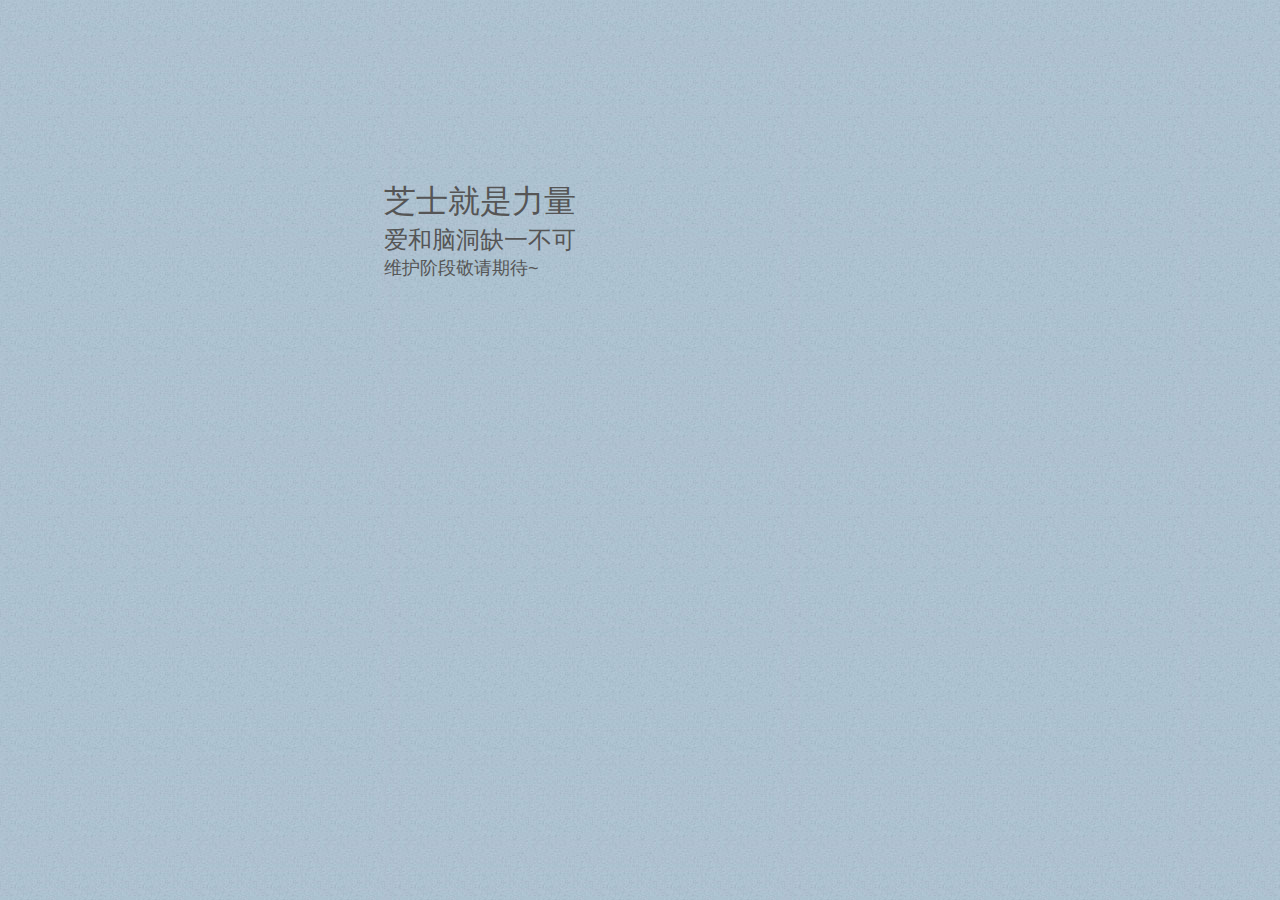
<file: index.html>
<!DOCTYPE html>
<html>
	<head>
		<meta charset="UTF-8">
		<title>是野原小葵啊</title>
		<link rel="shortcut icon" href="img/myicon.png"/>
		<link rel="stylesheet" type="text/css" href="css/reset.css"/>
		<script src="js/jquery-1.12.3.min.js" type="text/javascript" charset="utf-8"></script>
		<meta name="author" content="段旭旭" />
		<meta name="copyright" content="网站版权" />
		<meta name="keywords" content="网站关键字" />
		<meta name="description" content="网站描述" />
		<link rel="stylesheet" type="text/css" href="css/Keep Fresh for CSS.css"/>
		<script src="js/Keep Fresh for JS.js" type="text/javascript" charset="utf-8"></script>
		<link rel="stylesheet" type="text/css" href="css/about for CSS.css"/>
	</head>
	<body>
        <div style="position:absolute;top:20%;left:30%;width:20%;height:20%;">
	<h6 style="font-size:xx-large">芝士就是力量</h6>
	<h6 style="font-size:x-large">爱和脑洞缺一不可</h6>
	<h6 style="font-size:large">维护阶段敬请期待~</h6>
	</div>		
		
	</body>
</html>
<script src="js/click for JS.js" type="text/javascript" charset="utf-8"></script>
</file>
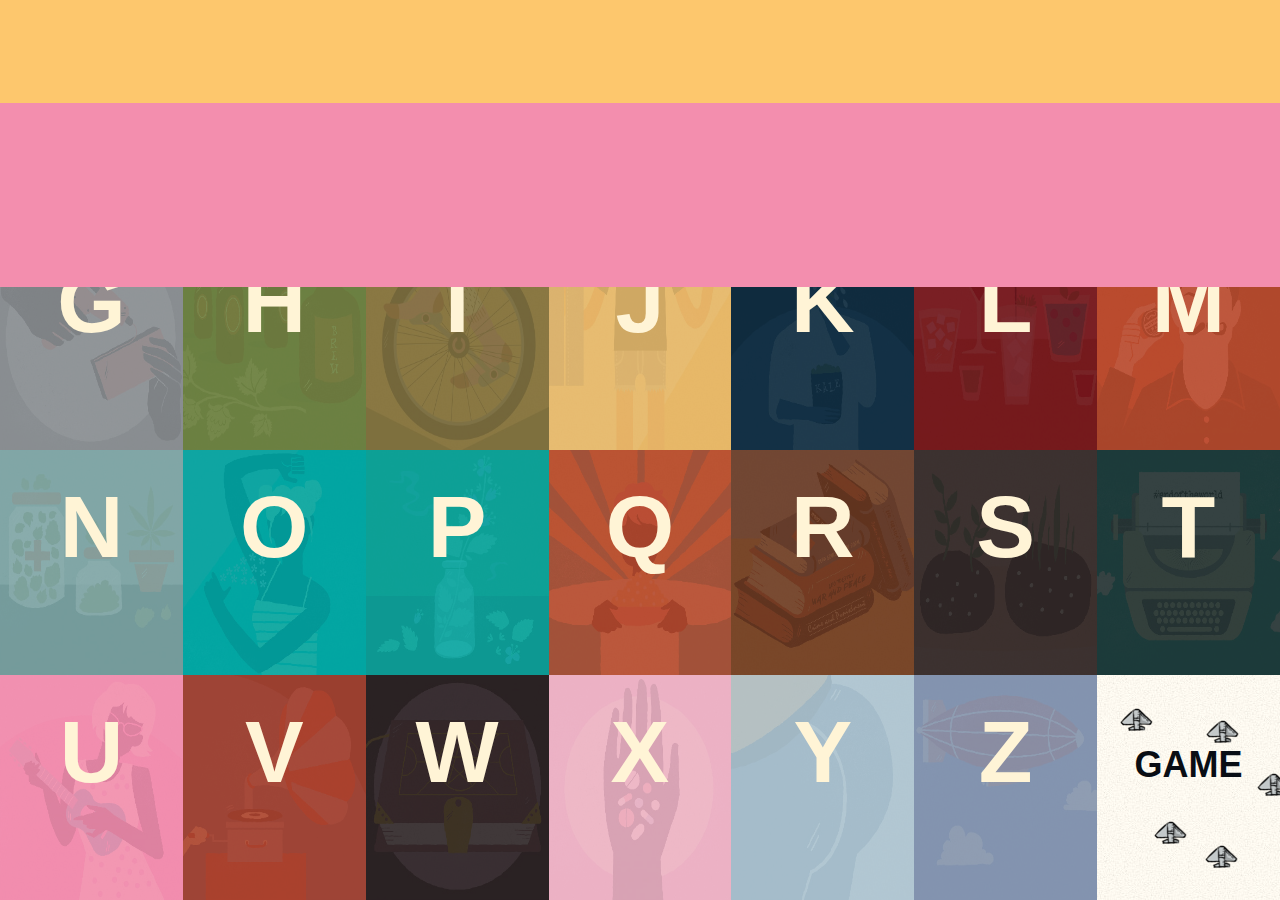
<file: KeepFreshA-Z/KeepFreshA-Z.html>
<!DOCTYPE html>
<html>
	<head>
		<meta charset="UTF-8">
		<title>KeepFreshA-Z</title>
		<link rel="shortcut icon" href="img/myicon.png"/>
		<link rel="stylesheet" type="text/css" href="css/reset.css"/>
		<script src="js/jquery-1.12.3.min.js" type="text/javascript" charset="utf-8"></script>
		<script src="js/jquery-color.min.js" type="text/javascript" charset="utf-8"></script>
		<meta name="author" content="段旭旭" />
		<meta name="copyright" content="网站版权" />
		<meta name="keywords" content="网站关键字" />
		<meta name="description" content="网站描述" />
		<link rel="stylesheet" type="text/css" href="css/KeepFreshA-Z for CSS.css"/>
		<script src="js/KeepFreshA-Z for JS.js" type="text/javascript" charset="utf-8"></script>
	</head>
	<body>
		<!--跳转的遮罩层-->
		<div class="curtain">
			<div class="curtain_1">
				<div class="curtain_2">
				</div>
			</div>
		</div>
		<div class="wapper">
			<ul class="A_Z">
				<li>prev</li>
				<li>A</li>
				<li>B</li>
				<li>C</li>
				<li>D</li>
				<li>E</li>
				<li>F</li>
				<li>G</li>
				<li>H</li>
				<li>I</li>
				<li>J</li>
				<li>K</li>
				<li>L</li>
				<li>M</li>
				<li>N</li>
				<li>O</li>
				<li>P</li>
				<li>Q</li>
				<li>R</li>
				<li>S</li>
				<li>T</li>
				<li>U</li>
				<li>V</li>
				<li>W</li>
				<li>X</li>
				<li>Y</li>
				<li>Z</li>
				<li><div class="game_plan">GAME</div></li>
			</ul>
		</div>
	</body>
</html>
</file>
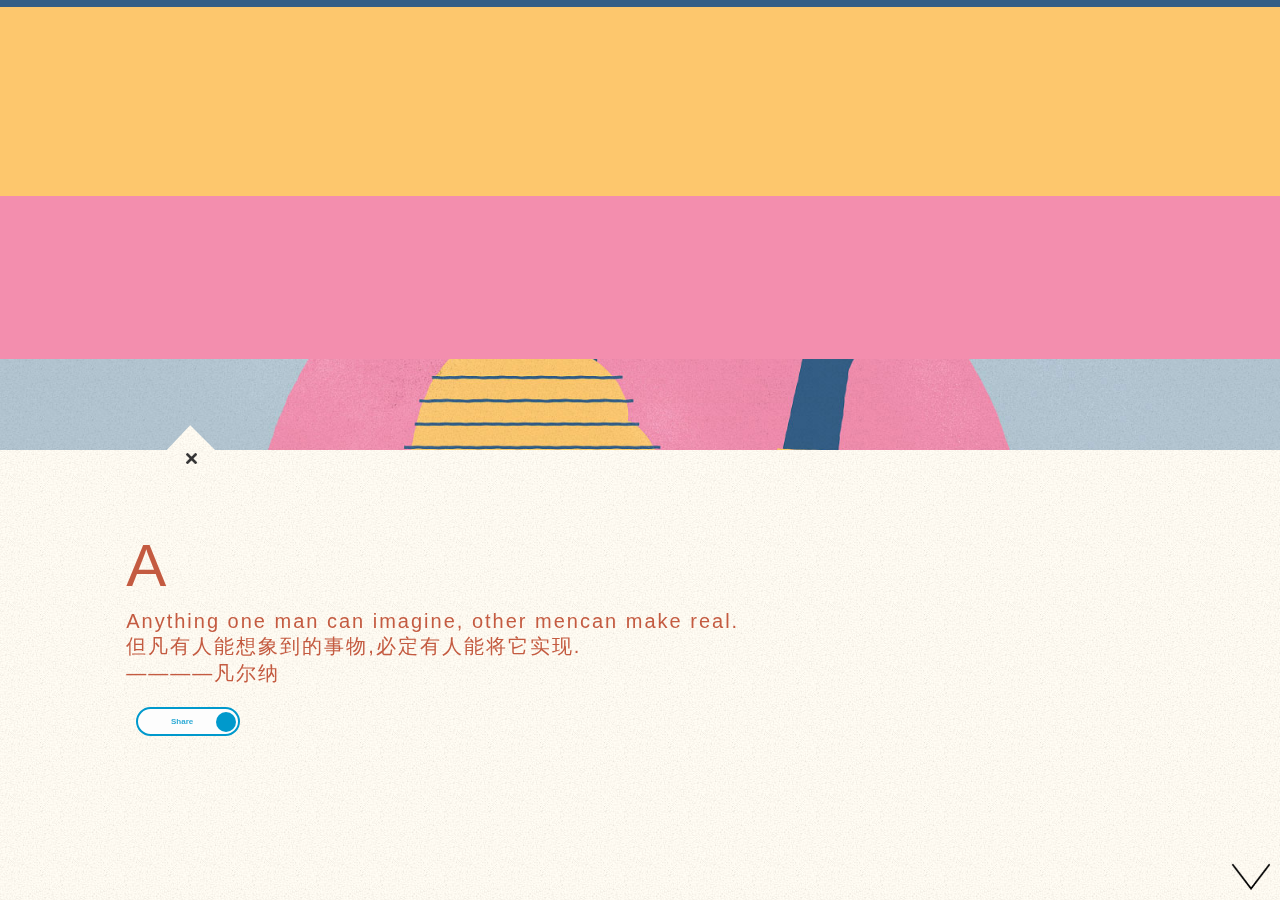
<file: KeepFreshA-Z/A-Z/1.html>
<!DOCTYPE html>
<html>
	<head>
		<meta charset="UTF-8">
		<title>A</title>
		<link rel="shortcut icon" href="标题栏图标.png"/>
		<link rel="stylesheet" type="text/css" href="reset.css"/>
		<script src="jquery-1.12.3.min.js" type="text/javascript" charset="utf-8"></script>
		<script src="jquery-color.min.js" type="text/javascript" charset="utf-8"></script>
		<meta name="author" content="梅昌亮" />
		<meta name="copyright" content="网站版权" />
		<meta name="keywords" content="网站关键字" />
		<meta name="description" content="网站描述" />
		<link rel="stylesheet" type="text/css" href="demoForCSS.css"/>
	</head>
	<body>
		<!--跳转的遮罩层-->
		<div class="curtain">
			<div class="curtain_1">
				<div class="curtain_2">
				</div>
			</div>
		</div>
		<div id="waper" class="1"><!--1对应的是a以此类推-->
			<!--那个左上方的小方块按钮-->
			<img src="jiantou.png" class="shang"/>
			<img src="jiantou.png" class="xia"/>
			<div id="goHome">
				<ul>
					<li></li>
					<li></li>
					<li></li>
					<li></li>
					<li></li>
					<li></li>
				</ul>
				<ul>
					<li></li>
					<li></li>
					<li></li>
					<li></li>
					<li></li>
					<li></li>
				</ul>
				<ul>
					<li></li>
					<li></li>
					<li></li>
					<li></li>
					<li></li>
					<li></li>
				</ul>
			</div>
			<!--关于-->
			<div class="about">
				<span class="delta"><div class="closeAbout"></div></span>
				<div>
					<span>A</span>
					<p>Anything one man can imagine, other mencan make real.<br />但凡有人能想象到的事物,必定有人能将它实现.<br />————凡尔纳</p>
					<a class="btn-slide">
						<span class="circle">
							<i class="fa fa-rocket"></i>
						</span>
			            <span class="title">Share</span> 
			            <span class="title-hover">分享到</span>
			            <div class="share"></div>
					</a>
				</div>
			</div>
		</div>
	</body>
</html>
<script src="demoForJS.js" type="text/javascript" charset="utf-8"></script>
</file>
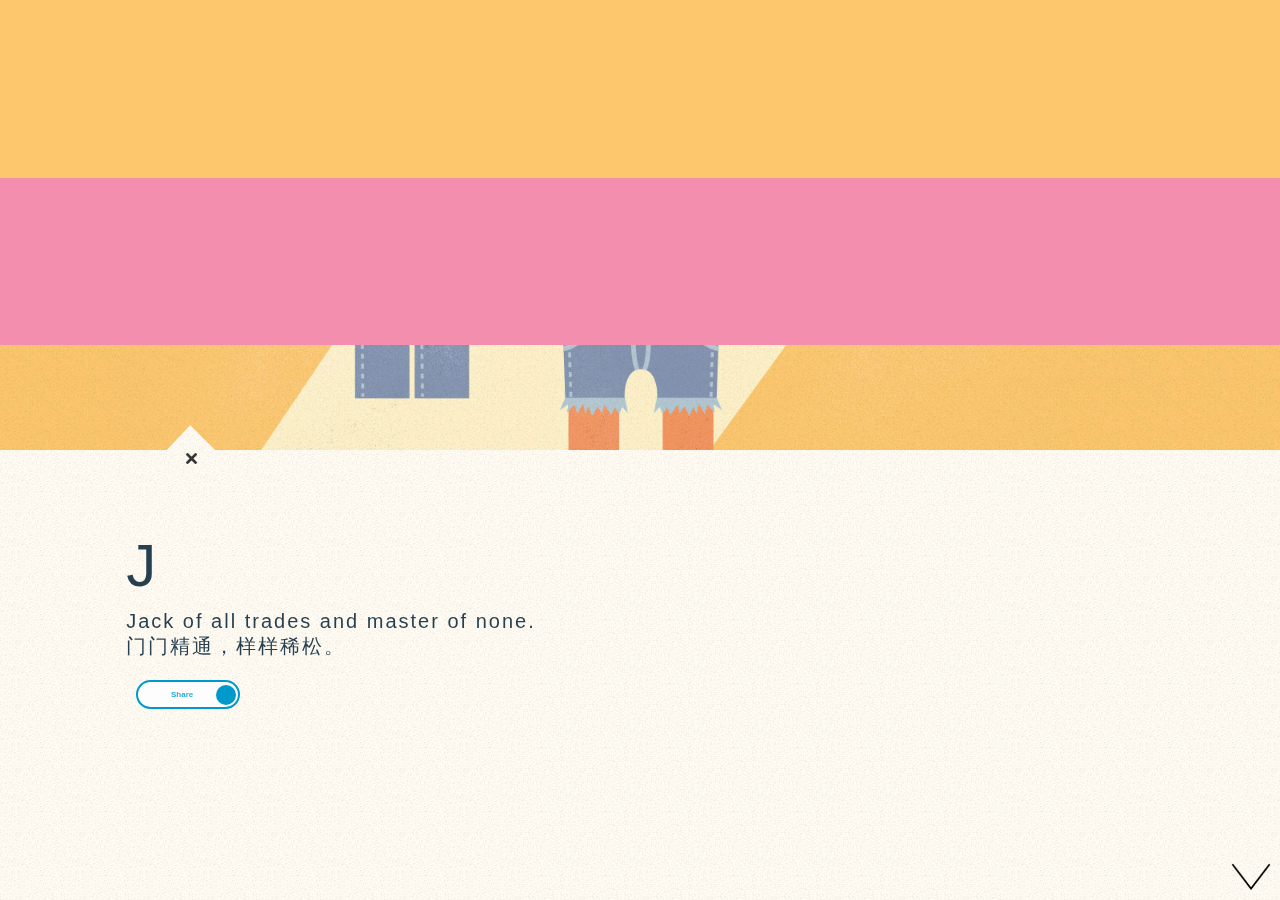
<file: KeepFreshA-Z/A-Z/10.html>
<!DOCTYPE html>
<html>
	<head>
		<meta charset="UTF-8">
		<title>J</title>
		<link rel="shortcut icon" href="标题栏图标.png"/>
		<link rel="stylesheet" type="text/css" href="reset.css"/>
		<script src="jquery-1.12.3.min.js" type="text/javascript" charset="utf-8"></script>
		<script src="jquery-color.min.js" type="text/javascript" charset="utf-8"></script>
		<meta name="author" content="梅昌亮" />
		<meta name="copyright" content="网站版权" />
		<meta name="keywords" content="网站关键字" />
		<meta name="description" content="网站描述" />
		<link rel="stylesheet" type="text/css" href="demoForCSS.css"/>
	</head>
	<body>
		<!--跳转的遮罩层-->
		<div class="curtain">
			<div class="curtain_1">
				<div class="curtain_2">
				</div>
			</div>
		</div>
		<div id="waper" class="10"><!--1对应的是a以此类推-->
			<!--那个左上方的小方块按钮-->
			<img src="jiantou.png" class="shang"/>
			<img src="jiantou.png" class="xia"/>
			<div id="goHome">
				<ul>
					<li></li>
					<li></li>
					<li></li>
					<li></li>
					<li></li>
					<li></li>
				</ul>
				<ul>
					<li></li>
					<li></li>
					<li></li>
					<li></li>
					<li></li>
					<li></li>
				</ul>
				<ul>
					<li></li>
					<li></li>
					<li></li>
					<li></li>
					<li></li>
					<li></li>
				</ul>
			</div>
			<!--关于-->
			<div class="about">
				<span class="delta"><div class="closeAbout"></div></span>
				<div>
					<span>J</span>
					<p>Jack of all trades and master of none.<br />门门精通，样样稀松。</p>
					<a class="btn-slide">
						<span class="circle">
							<i class="fa fa-rocket"></i>
						</span>
			            <span class="title">Share</span> 
			            <span class="title-hover">分享到</span>
			            <div class="share"></div>
					</a>
				</div>
			</div>
		</div>
	</body>
</html>
<script src="demoForJS.js" type="text/javascript" charset="utf-8"></script>
</file>
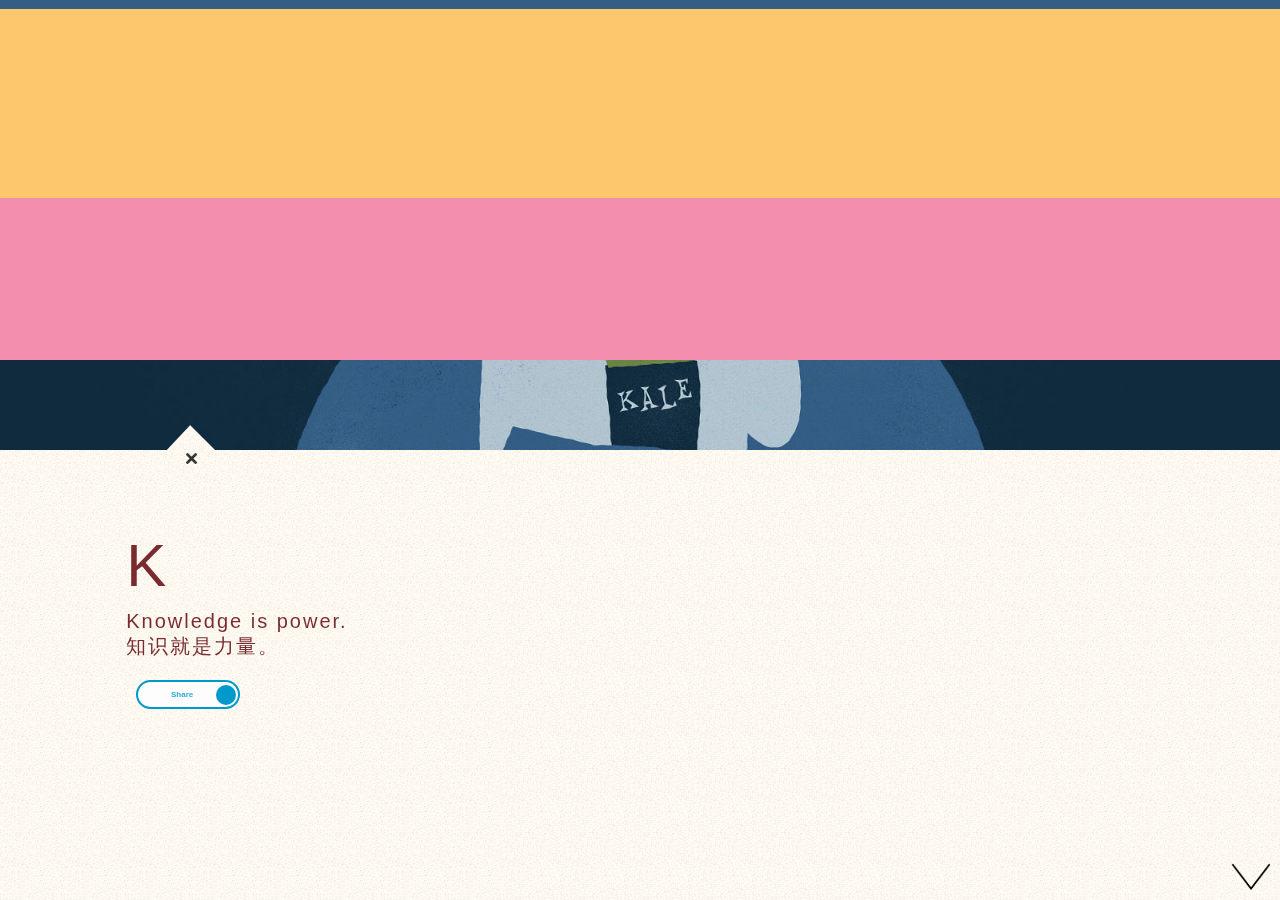
<file: KeepFreshA-Z/A-Z/11.html>
<!DOCTYPE html>
<html>
	<head>
		<meta charset="UTF-8">
		<title>K</title>
		<link rel="shortcut icon" href="标题栏图标.png"/>
		<link rel="stylesheet" type="text/css" href="reset.css"/>
		<script src="jquery-1.12.3.min.js" type="text/javascript" charset="utf-8"></script>
		<script src="jquery-color.min.js" type="text/javascript" charset="utf-8"></script>
		<meta name="author" content="梅昌亮" />
		<meta name="copyright" content="网站版权" />
		<meta name="keywords" content="网站关键字" />
		<meta name="description" content="网站描述" />
		<link rel="stylesheet" type="text/css" href="demoForCSS.css"/>
	</head>
	<body>
		<!--跳转的遮罩层-->
		<div class="curtain">
			<div class="curtain_1">
				<div class="curtain_2">
				</div>
			</div>
		</div>
		<div id="waper" class="11"><!--1对应的是a以此类推-->
			<!--那个左上方的小方块按钮-->
			<img src="jiantou.png" class="shang"/>
			<img src="jiantou.png" class="xia"/>
			<div id="goHome">
				<ul>
					<li></li>
					<li></li>
					<li></li>
					<li></li>
					<li></li>
					<li></li>
				</ul>
				<ul>
					<li></li>
					<li></li>
					<li></li>
					<li></li>
					<li></li>
					<li></li>
				</ul>
				<ul>
					<li></li>
					<li></li>
					<li></li>
					<li></li>
					<li></li>
					<li></li>
				</ul>
			</div>
			<!--关于-->
			<div class="about">
				<span class="delta"><div class="closeAbout"></div></span>
				<div>
					<span>K</span>
					<p>Knowledge is power.<br />知识就是力量。</p>
					<a class="btn-slide">
						<span class="circle">
							<i class="fa fa-rocket"></i>
						</span>
			            <span class="title">Share</span> 
			            <span class="title-hover">分享到</span>
			            <div class="share"></div>
					</a>
				</div>
			</div>
		</div>
	</body>
</html>
<script src="demoForJS.js" type="text/javascript" charset="utf-8"></script>
</file>
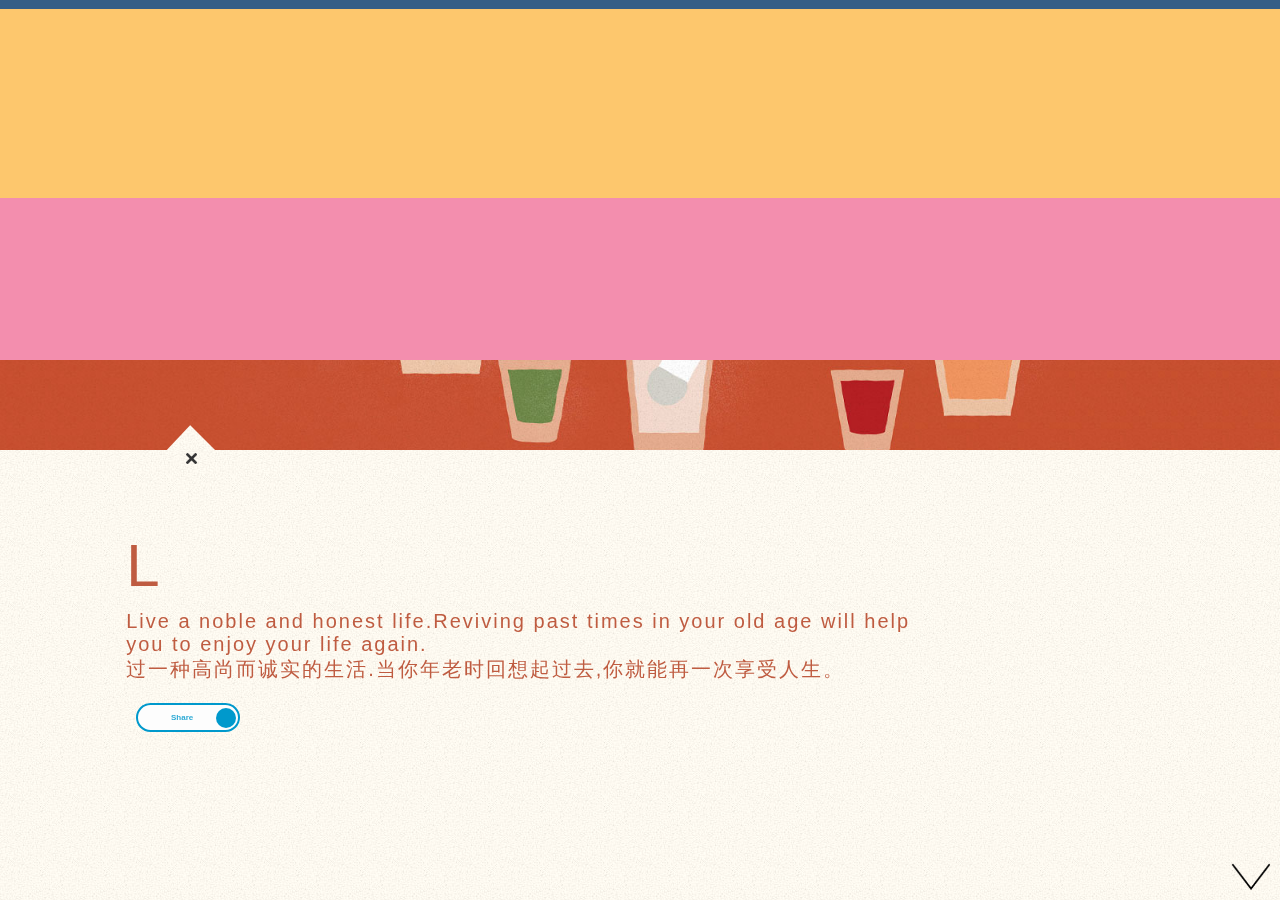
<file: KeepFreshA-Z/A-Z/12.html>
<!DOCTYPE html>
<html>
	<head>
		<meta charset="UTF-8">
		<title>L</title>
		<link rel="shortcut icon" href="标题栏图标.png"/>
		<link rel="stylesheet" type="text/css" href="reset.css"/>
		<script src="jquery-1.12.3.min.js" type="text/javascript" charset="utf-8"></script>
		<script src="jquery-color.min.js" type="text/javascript" charset="utf-8"></script>
		<meta name="author" content="梅昌亮" />
		<meta name="copyright" content="网站版权" />
		<meta name="keywords" content="网站关键字" />
		<meta name="description" content="网站描述" />
		<link rel="stylesheet" type="text/css" href="demoForCSS.css"/>
	</head>
	<body>
		<!--跳转的遮罩层-->
		<div class="curtain">
			<div class="curtain_1">
				<div class="curtain_2">
				</div>
			</div>
		</div>
		<div id="waper" class="12"><!--1对应的是a以此类推-->
			<!--那个左上方的小方块按钮-->
			<img src="jiantou.png" class="shang"/>
			<img src="jiantou.png" class="xia"/>
			<div id="goHome">
				<ul>
					<li></li>
					<li></li>
					<li></li>
					<li></li>
					<li></li>
					<li></li>
				</ul>
				<ul>
					<li></li>
					<li></li>
					<li></li>
					<li></li>
					<li></li>
					<li></li>
				</ul>
				<ul>
					<li></li>
					<li></li>
					<li></li>
					<li></li>
					<li></li>
					<li></li>
				</ul>
			</div>
			<!--关于-->
			<div class="about">
				<span class="delta"><div class="closeAbout"></div></span>
				<div>
					<span>L</span>
					<p>Live a noble and honest life.Reviving past times in your old age will help you to enjoy your life again.<br />过一种高尚而诚实的生活.当你年老时回想起过去,你就能再一次享受人生。</p>
					<a class="btn-slide">
						<span class="circle">
							<i class="fa fa-rocket"></i>
						</span>
			            <span class="title">Share</span> 
			            <span class="title-hover">分享到</span>
			            <div class="share"></div>
					</a>
				</div>
			</div>
		</div>
	</body>
</html>
<script src="demoForJS.js" type="text/javascript" charset="utf-8"></script>
</file>
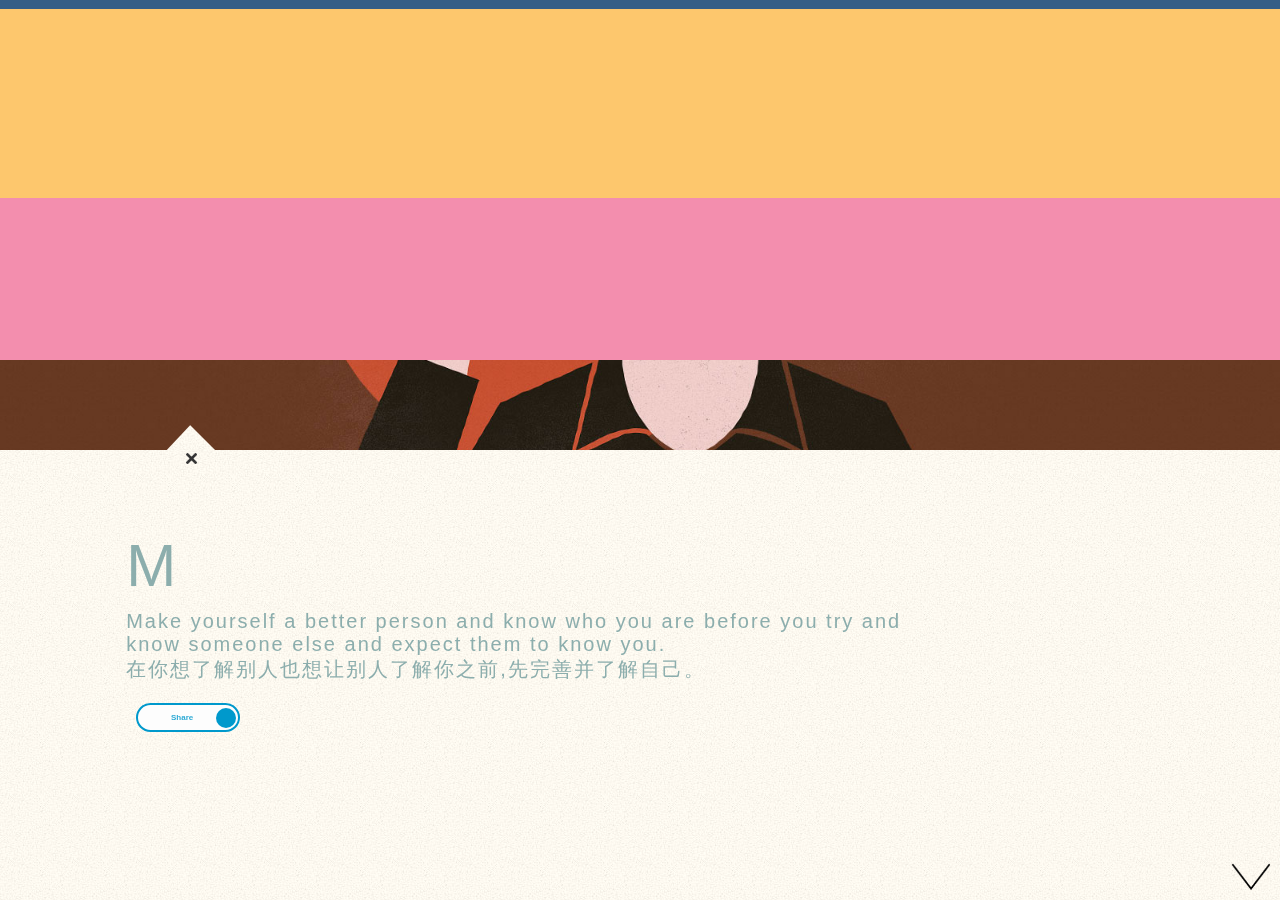
<file: KeepFreshA-Z/A-Z/13.html>
<!DOCTYPE html>
<html>
	<head>
		<meta charset="UTF-8">
		<title>M</title>
		<link rel="shortcut icon" href="标题栏图标.png"/>
		<link rel="stylesheet" type="text/css" href="reset.css"/>
		<script src="jquery-1.12.3.min.js" type="text/javascript" charset="utf-8"></script>
		<script src="jquery-color.min.js" type="text/javascript" charset="utf-8"></script>
		<meta name="author" content="梅昌亮" />
		<meta name="copyright" content="网站版权" />
		<meta name="keywords" content="网站关键字" />
		<meta name="description" content="网站描述" />
		<link rel="stylesheet" type="text/css" href="demoForCSS.css"/>
	</head>
	<body>
		<!--跳转的遮罩层-->
		<div class="curtain">
			<div class="curtain_1">
				<div class="curtain_2">
				</div>
			</div>
		</div>
		<div id="waper" class="13"><!--1对应的是a以此类推-->
			<!--那个左上方的小方块按钮-->
			<img src="jiantou.png" class="shang"/>
			<img src="jiantou.png" class="xia"/>
			<div id="goHome">
				<ul>
					<li></li>
					<li></li>
					<li></li>
					<li></li>
					<li></li>
					<li></li>
				</ul>
				<ul>
					<li></li>
					<li></li>
					<li></li>
					<li></li>
					<li></li>
					<li></li>
				</ul>
				<ul>
					<li></li>
					<li></li>
					<li></li>
					<li></li>
					<li></li>
					<li></li>
				</ul>
			</div>
			<!--关于-->
			<div class="about">
				<span class="delta"><div class="closeAbout"></div></span>
				<div>
					<span>M</span>
					<p>Make yourself a better person and know who you are before you try and know someone else and expect them to know you.<br />在你想了解别人也想让别人了解你之前,先完善并了解自己。</p>
					<a class="btn-slide">
						<span class="circle">
							<i class="fa fa-rocket"></i>
						</span>
			            <span class="title">Share</span> 
			            <span class="title-hover">分享到</span>
			            <div class="share"></div>
					</a>
				</div>
			</div>
		</div>
	</body>
</html>
<script src="demoForJS.js" type="text/javascript" charset="utf-8"></script>
</file>
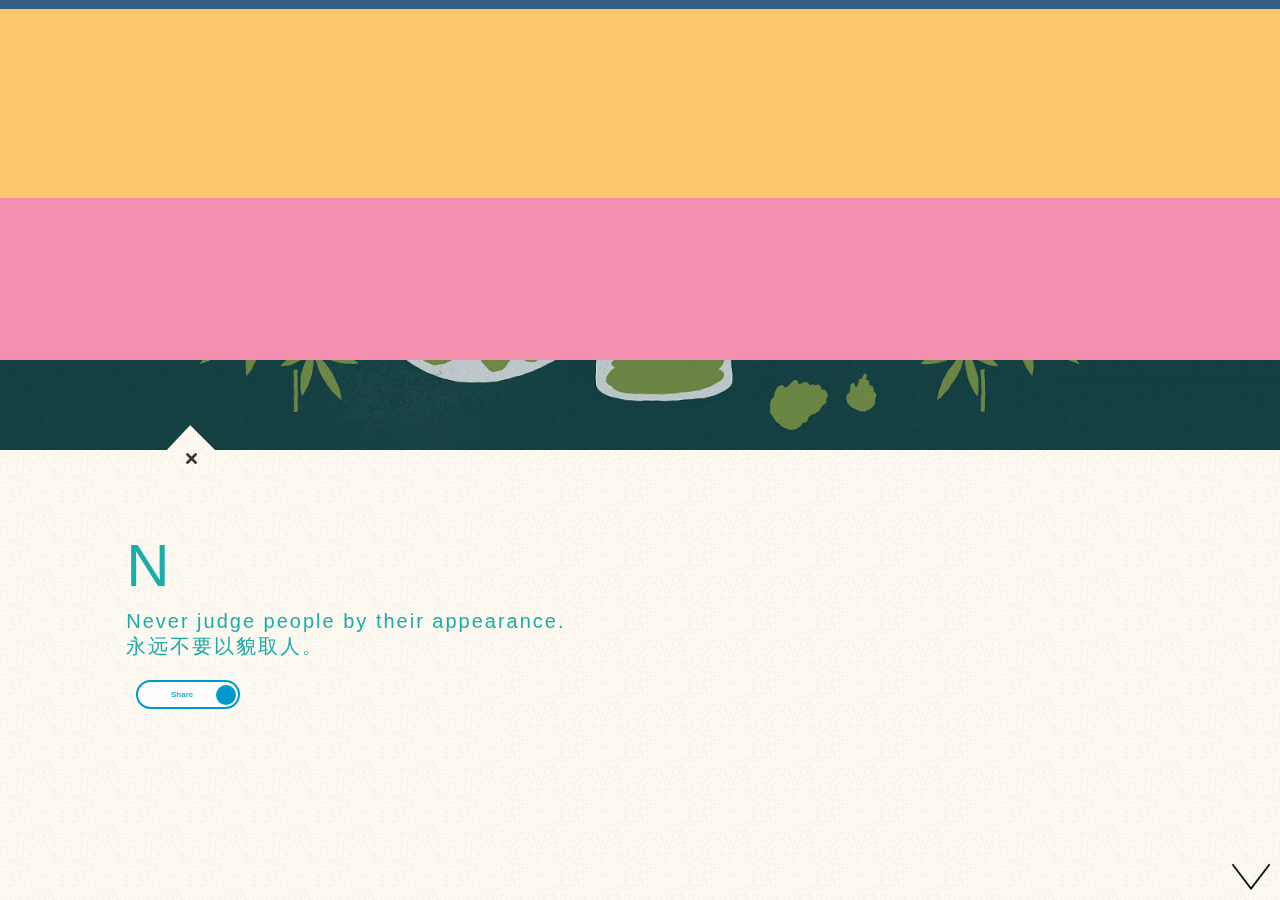
<file: KeepFreshA-Z/A-Z/14.html>
<!DOCTYPE html>
<html>
	<head>
		<meta charset="UTF-8">
		<title>N</title>
		<link rel="shortcut icon" href="标题栏图标.png"/>
		<link rel="stylesheet" type="text/css" href="reset.css"/>
		<script src="jquery-1.12.3.min.js" type="text/javascript" charset="utf-8"></script>
		<script src="jquery-color.min.js" type="text/javascript" charset="utf-8"></script>
		<meta name="author" content="梅昌亮" />
		<meta name="copyright" content="网站版权" />
		<meta name="keywords" content="网站关键字" />
		<meta name="description" content="网站描述" />
		<link rel="stylesheet" type="text/css" href="demoForCSS.css"/>
	</head>
	<body>
		<!--跳转的遮罩层-->
		<div class="curtain">
			<div class="curtain_1">
				<div class="curtain_2">
				</div>
			</div>
		</div>
		<div id="waper" class="14"><!--1对应的是a以此类推-->
			<!--那个左上方的小方块按钮-->
			<img src="jiantou.png" class="shang"/>
			<img src="jiantou.png" class="xia"/>
			<div id="goHome">
				<ul>
					<li></li>
					<li></li>
					<li></li>
					<li></li>
					<li></li>
					<li></li>
				</ul>
				<ul>
					<li></li>
					<li></li>
					<li></li>
					<li></li>
					<li></li>
					<li></li>
				</ul>
				<ul>
					<li></li>
					<li></li>
					<li></li>
					<li></li>
					<li></li>
					<li></li>
				</ul>
			</div>
			<!--关于-->
			<div class="about">
				<span class="delta"><div class="closeAbout"></div></span>
				<div>
					<span>N</span>
					<p>Never judge people by their appearance.<br />永远不要以貌取人。</p>
					<a class="btn-slide">
						<span class="circle">
							<i class="fa fa-rocket"></i>
						</span>
			            <span class="title">Share</span> 
			            <span class="title-hover">分享到</span>
			            <div class="share"></div>
					</a>
				</div>
			</div>
		</div>
	</body>
</html>
<script src="demoForJS.js" type="text/javascript" charset="utf-8"></script>
</file>
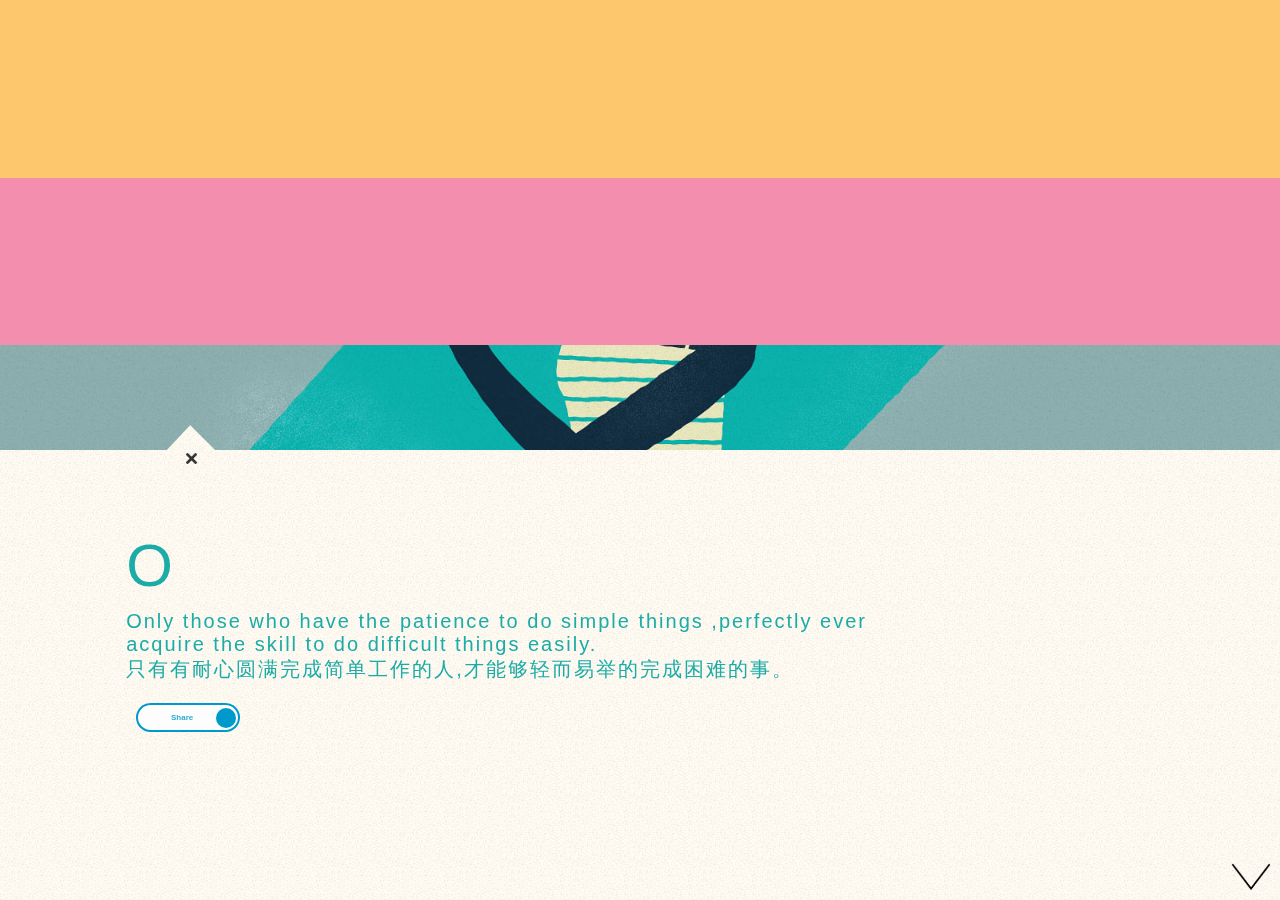
<file: KeepFreshA-Z/A-Z/15.html>
<!DOCTYPE html>
<html>
	<head>
		<meta charset="UTF-8">
		<title>O</title>
		<link rel="shortcut icon" href="标题栏图标.png"/>
		<link rel="stylesheet" type="text/css" href="reset.css"/>
		<script src="jquery-1.12.3.min.js" type="text/javascript" charset="utf-8"></script>
		<script src="jquery-color.min.js" type="text/javascript" charset="utf-8"></script>
		<meta name="author" content="梅昌亮" />
		<meta name="copyright" content="网站版权" />
		<meta name="keywords" content="网站关键字" />
		<meta name="description" content="网站描述" />
		<link rel="stylesheet" type="text/css" href="demoForCSS.css"/>
	</head>
	<body>
		<!--跳转的遮罩层-->
		<div class="curtain">
			<div class="curtain_1">
				<div class="curtain_2">
				</div>
			</div>
		</div>
		<div id="waper" class="15"><!--1对应的是a以此类推-->
			<!--那个左上方的小方块按钮-->
			<img src="jiantou.png" class="shang"/>
			<img src="jiantou.png" class="xia"/>
			<div id="goHome">
				<ul>
					<li></li>
					<li></li>
					<li></li>
					<li></li>
					<li></li>
					<li></li>
				</ul>
				<ul>
					<li></li>
					<li></li>
					<li></li>
					<li></li>
					<li></li>
					<li></li>
				</ul>
				<ul>
					<li></li>
					<li></li>
					<li></li>
					<li></li>
					<li></li>
					<li></li>
				</ul>
			</div>
			<!--关于-->
			<div class="about">
				<span class="delta"><div class="closeAbout"></div></span>
				<div>
					<span>O</span>
					<p>Only those who have the patience to do simple things ,perfectly ever acquire the skill to do difficult things easily.<br />只有有耐心圆满完成简单工作的人,才能够轻而易举的完成困难的事。</p>
					<a class="btn-slide">
						<span class="circle">
							<i class="fa fa-rocket"></i>
						</span>
			            <span class="title">Share</span> 
			            <span class="title-hover">分享到</span>
			            <div class="share"></div>
					</a>
				</div>
			</div>
		</div>
	</body>
</html>
<script src="demoForJS.js" type="text/javascript" charset="utf-8"></script>
</file>
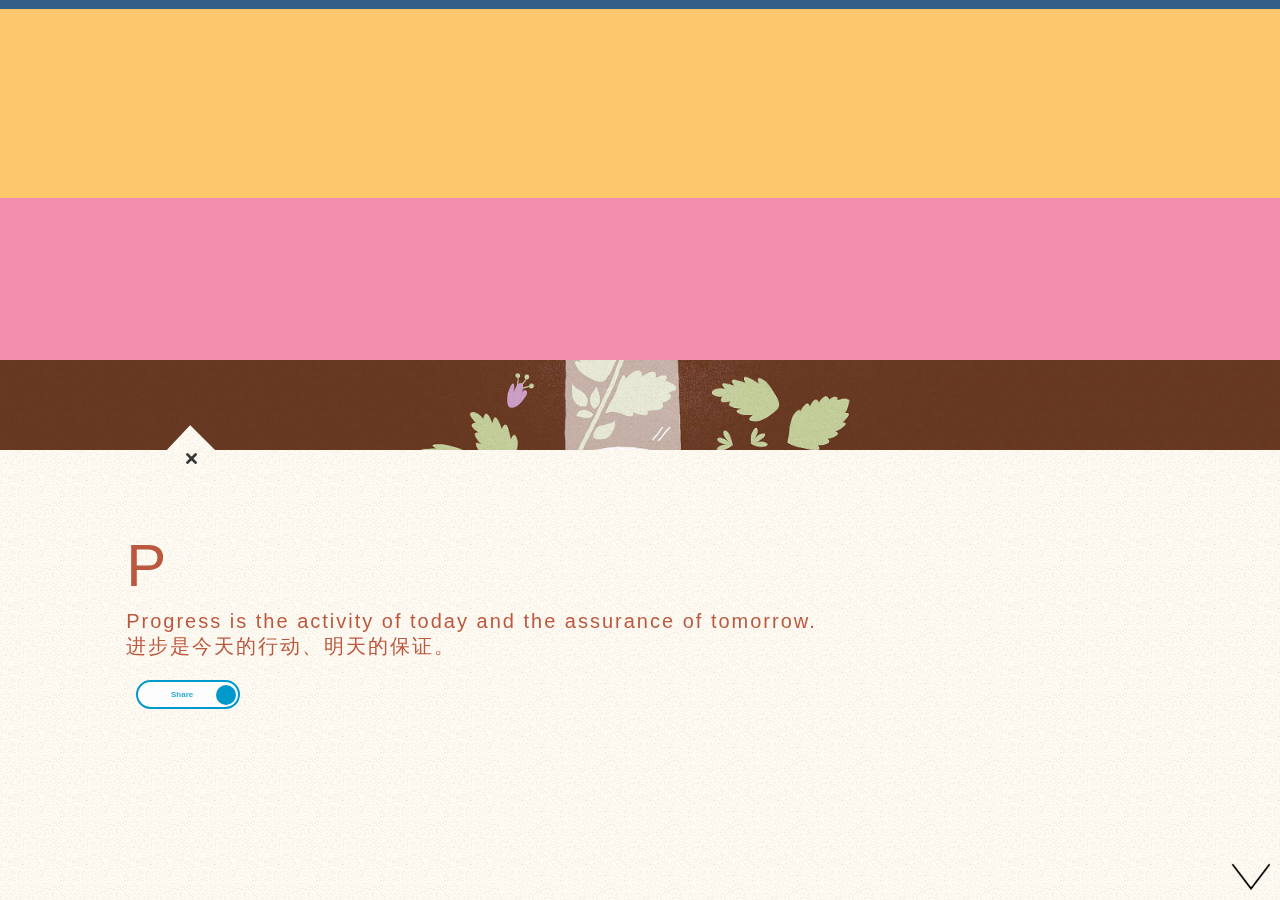
<file: KeepFreshA-Z/A-Z/16.html>
<!DOCTYPE html>
<html>
	<head>
		<meta charset="UTF-8">
		<title>P</title>
		<link rel="shortcut icon" href="标题栏图标.png"/>
		<link rel="stylesheet" type="text/css" href="reset.css"/>
		<script src="jquery-1.12.3.min.js" type="text/javascript" charset="utf-8"></script>
		<script src="jquery-color.min.js" type="text/javascript" charset="utf-8"></script>
		<meta name="author" content="梅昌亮" />
		<meta name="copyright" content="网站版权" />
		<meta name="keywords" content="网站关键字" />
		<meta name="description" content="网站描述" />
		<link rel="stylesheet" type="text/css" href="demoForCSS.css"/>
	</head>
	<body>
		<!--跳转的遮罩层-->
		<div class="curtain">
			<div class="curtain_1">
				<div class="curtain_2">
				</div>
			</div>
		</div>
		<div id="waper" class="16"><!--1对应的是a以此类推-->
			<!--那个左上方的小方块按钮-->
			<img src="jiantou.png" class="shang"/>
			<img src="jiantou.png" class="xia"/>
			<div id="goHome">
				<ul>
					<li></li>
					<li></li>
					<li></li>
					<li></li>
					<li></li>
					<li></li>
				</ul>
				<ul>
					<li></li>
					<li></li>
					<li></li>
					<li></li>
					<li></li>
					<li></li>
				</ul>
				<ul>
					<li></li>
					<li></li>
					<li></li>
					<li></li>
					<li></li>
					<li></li>
				</ul>
			</div>
			<!--关于-->
			<div class="about">
				<span class="delta"><div class="closeAbout"></div></span>
				<div>
					<span>P</span>
					<p>Progress is the activity of today and the assurance of tomorrow.<br />进步是今天的行动、明天的保证。</p>
					<a class="btn-slide">
						<span class="circle">
							<i class="fa fa-rocket"></i>
						</span>
			            <span class="title">Share</span> 
			            <span class="title-hover">分享到</span>
			            <div class="share"></div>
					</a>
				</div>
			</div>
		</div>
	</body>
</html>
<script src="demoForJS.js" type="text/javascript" charset="utf-8"></script>
</file>
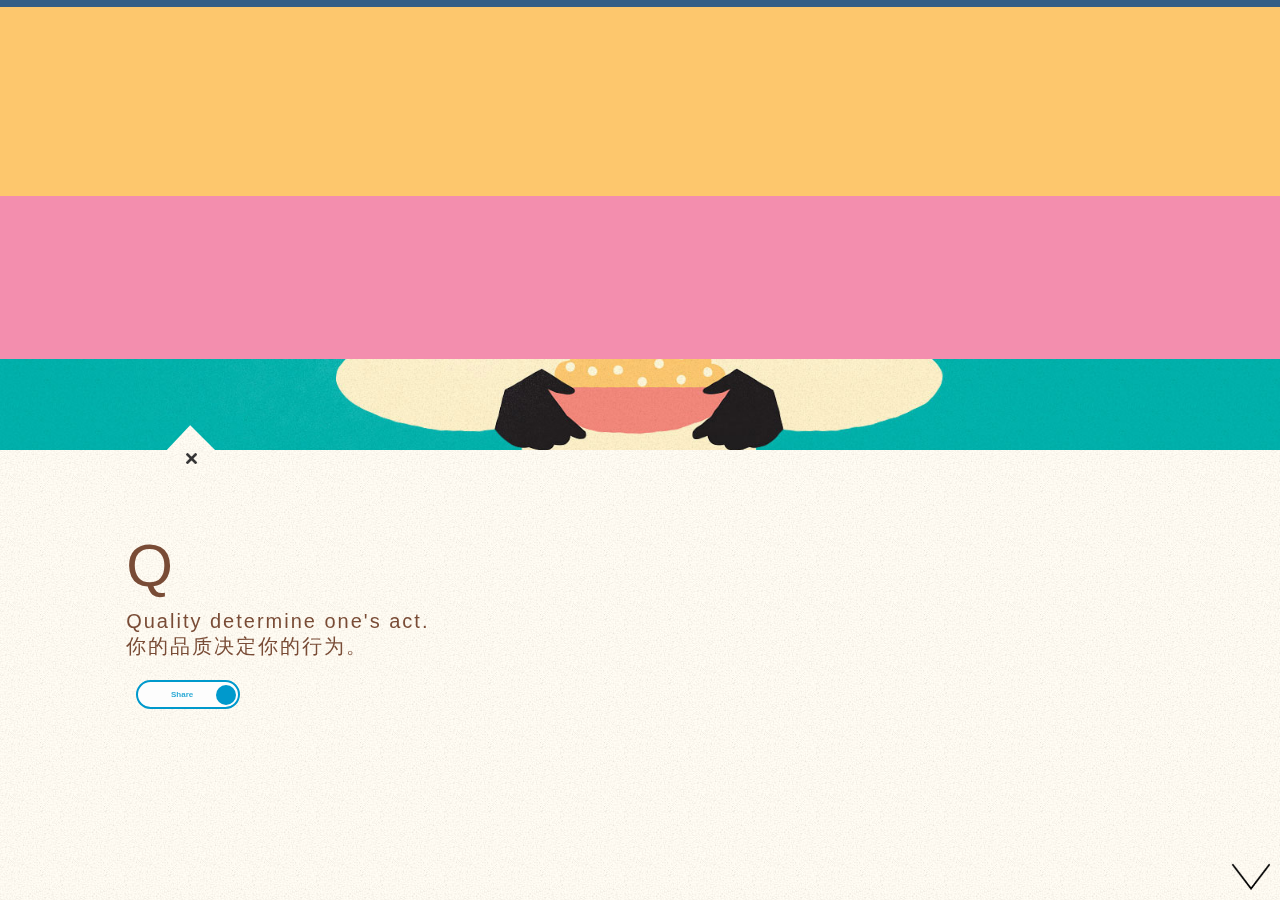
<file: KeepFreshA-Z/A-Z/17.html>
<!DOCTYPE html>
<html>
	<head>
		<meta charset="UTF-8">
		<title>Q</title>
		<link rel="shortcut icon" href="标题栏图标.png"/>
		<link rel="stylesheet" type="text/css" href="reset.css"/>
		<script src="jquery-1.12.3.min.js" type="text/javascript" charset="utf-8"></script>
		<script src="jquery-color.min.js" type="text/javascript" charset="utf-8"></script>
		<meta name="author" content="梅昌亮" />
		<meta name="copyright" content="网站版权" />
		<meta name="keywords" content="网站关键字" />
		<meta name="description" content="网站描述" />
		<link rel="stylesheet" type="text/css" href="demoForCSS.css"/>
	</head>
	<body>
		<!--跳转的遮罩层-->
		<div class="curtain">
			<div class="curtain_1">
				<div class="curtain_2">
				</div>
			</div>
		</div>
		<div id="waper" class="17"><!--1对应的是a以此类推-->
			<!--那个左上方的小方块按钮-->
			<img src="jiantou.png" class="shang"/>
			<img src="jiantou.png" class="xia"/>
			<div id="goHome">
				<ul>
					<li></li>
					<li></li>
					<li></li>
					<li></li>
					<li></li>
					<li></li>
				</ul>
				<ul>
					<li></li>
					<li></li>
					<li></li>
					<li></li>
					<li></li>
					<li></li>
				</ul>
				<ul>
					<li></li>
					<li></li>
					<li></li>
					<li></li>
					<li></li>
					<li></li>
				</ul>
			</div>
			<!--关于-->
			<div class="about">
				<span class="delta"><div class="closeAbout"></div></span>
				<div>
					<span>Q</span>
					<p>Quality determine one's act.<br />你的品质决定你的行为。</p>
					<a class="btn-slide">
						<span class="circle">
							<i class="fa fa-rocket"></i>
						</span>
			            <span class="title">Share</span> 
			            <span class="title-hover">分享到</span>
			            <div class="share"></div>
					</a>
				</div>
			</div>
		</div>
	</body>
</html>
<script src="demoForJS.js" type="text/javascript" charset="utf-8"></script>
</file>
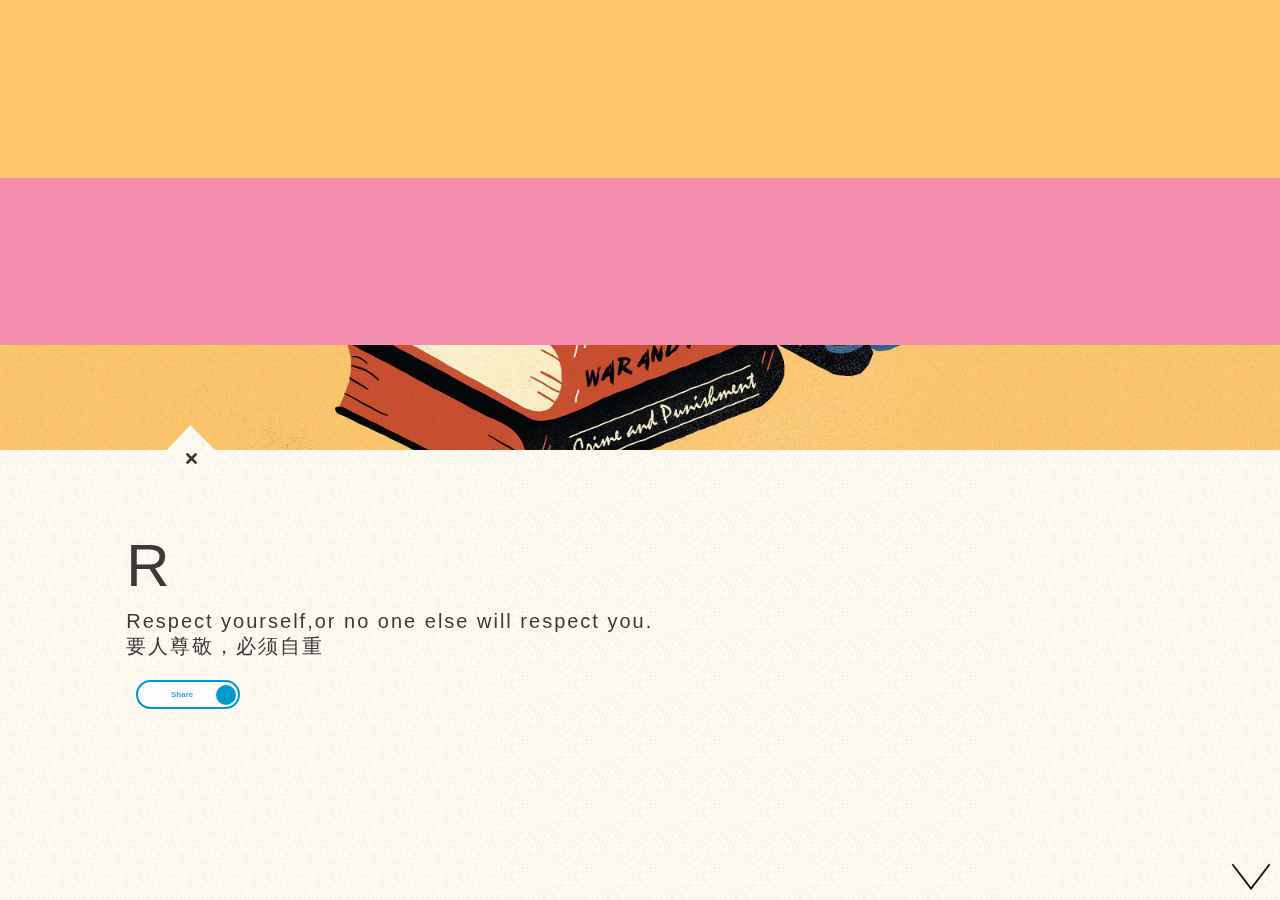
<file: KeepFreshA-Z/A-Z/18.html>
<!DOCTYPE html>
<html>
	<head>
		<meta charset="UTF-8">
		<title>R</title>
		<link rel="shortcut icon" href="标题栏图标.png"/>
		<link rel="stylesheet" type="text/css" href="reset.css"/>
		<script src="jquery-1.12.3.min.js" type="text/javascript" charset="utf-8"></script>
		<script src="jquery-color.min.js" type="text/javascript" charset="utf-8"></script>
		<meta name="author" content="梅昌亮" />
		<meta name="copyright" content="网站版权" />
		<meta name="keywords" content="网站关键字" />
		<meta name="description" content="网站描述" />
		<link rel="stylesheet" type="text/css" href="demoForCSS.css"/>
	</head>
	<body>
		<!--跳转的遮罩层-->
		<div class="curtain">
			<div class="curtain_1">
				<div class="curtain_2">
				</div>
			</div>
		</div>
		<div id="waper" class="18"><!--1对应的是a以此类推-->
			<!--那个左上方的小方块按钮-->
			<img src="jiantou.png" class="shang"/>
			<img src="jiantou.png" class="xia"/>
			<div id="goHome">
				<ul>
					<li></li>
					<li></li>
					<li></li>
					<li></li>
					<li></li>
					<li></li>
				</ul>
				<ul>
					<li></li>
					<li></li>
					<li></li>
					<li></li>
					<li></li>
					<li></li>
				</ul>
				<ul>
					<li></li>
					<li></li>
					<li></li>
					<li></li>
					<li></li>
					<li></li>
				</ul>
			</div>
			<!--关于-->
			<div class="about">
				<span class="delta"><div class="closeAbout"></div></span>
				<div>
					<span>R</span>
					<p>Respect yourself,or no one else will respect you.<br />要人尊敬，必须自重</p>
					<a class="btn-slide">
						<span class="circle">
							<i class="fa fa-rocket"></i>
						</span>
			            <span class="title">Share</span> 
			            <span class="title-hover">分享到</span>
			            <div class="share"></div>
					</a>
				</div>
			</div>
		</div>
	</body>
</html>
<script src="demoForJS.js" type="text/javascript" charset="utf-8"></script>
</file>
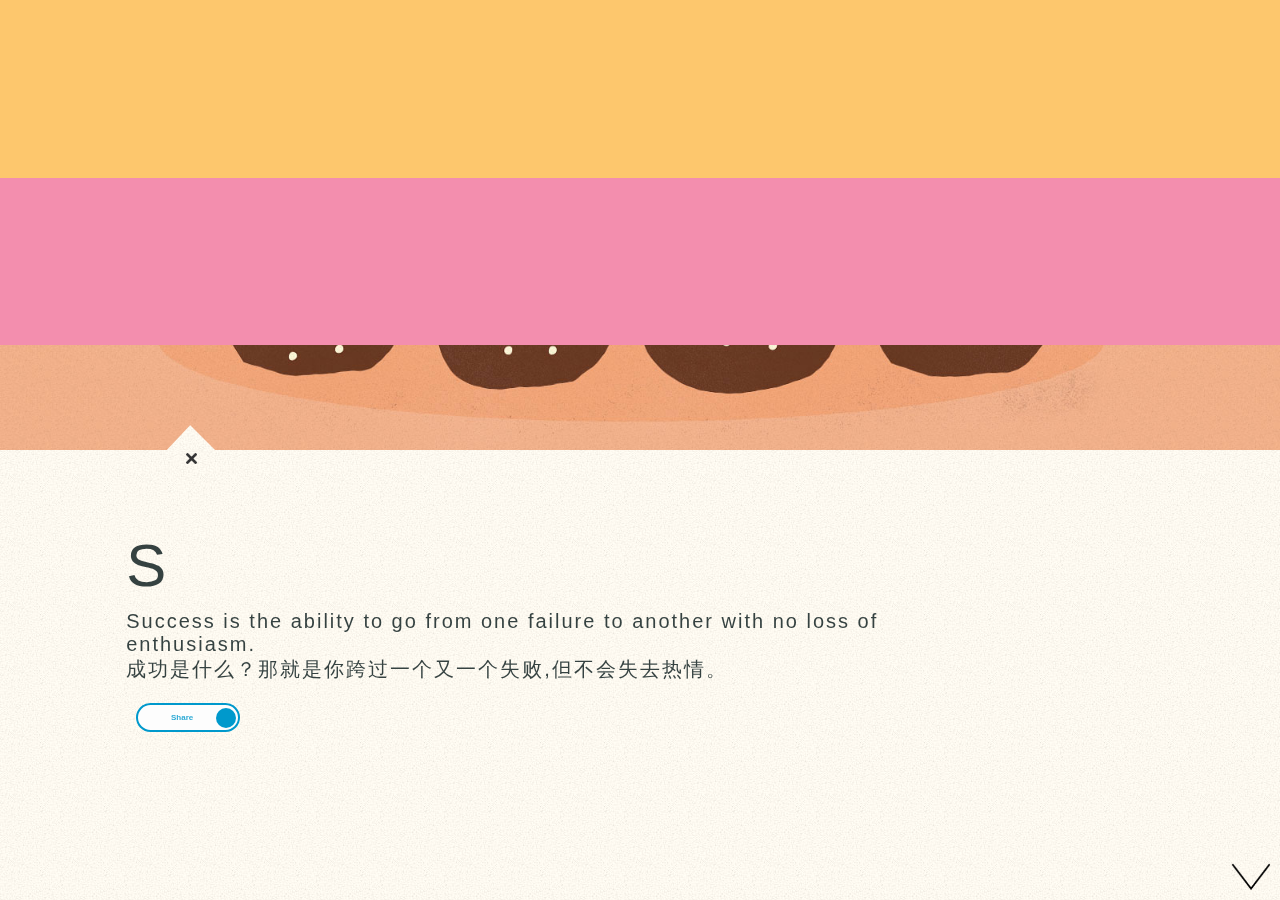
<file: KeepFreshA-Z/A-Z/19.html>
<!DOCTYPE html>
<html>
	<head>
		<meta charset="UTF-8">
		<title>S</title>
		<link rel="shortcut icon" href="标题栏图标.png"/>
		<link rel="stylesheet" type="text/css" href="reset.css"/>
		<script src="jquery-1.12.3.min.js" type="text/javascript" charset="utf-8"></script>
		<script src="jquery-color.min.js" type="text/javascript" charset="utf-8"></script>
		<meta name="author" content="梅昌亮" />
		<meta name="copyright" content="网站版权" />
		<meta name="keywords" content="网站关键字" />
		<meta name="description" content="网站描述" />
		<link rel="stylesheet" type="text/css" href="demoForCSS.css"/>
	</head>
	<body>
		<!--跳转的遮罩层-->
		<div class="curtain">
			<div class="curtain_1">
				<div class="curtain_2">
				</div>
			</div>
		</div>
		<div id="waper" class="19"><!--1对应的是a以此类推-->
			<!--那个左上方的小方块按钮-->
			<img src="jiantou.png" class="shang"/>
			<img src="jiantou.png" class="xia"/>
			<div id="goHome">
				<ul>
					<li></li>
					<li></li>
					<li></li>
					<li></li>
					<li></li>
					<li></li>
				</ul>
				<ul>
					<li></li>
					<li></li>
					<li></li>
					<li></li>
					<li></li>
					<li></li>
				</ul>
				<ul>
					<li></li>
					<li></li>
					<li></li>
					<li></li>
					<li></li>
					<li></li>
				</ul>
			</div>
			<!--关于-->
			<div class="about">
				<span class="delta"><div class="closeAbout"></div></span>
				<div>
					<span>S</span>
					<p>Success is the ability to go from one failure to another with no loss of enthusiasm.<br />成功是什么？那就是你跨过一个又一个失败,但不会失去热情。</p>
					<a class="btn-slide">
						<span class="circle">
							<i class="fa fa-rocket"></i>
						</span>
			            <span class="title">Share</span> 
			            <span class="title-hover">分享到</span>
			            <div class="share"></div>
					</a>
				</div>
			</div>
		</div>
	</body>
</html>
<script src="demoForJS.js" type="text/javascript" charset="utf-8"></script>
</file>
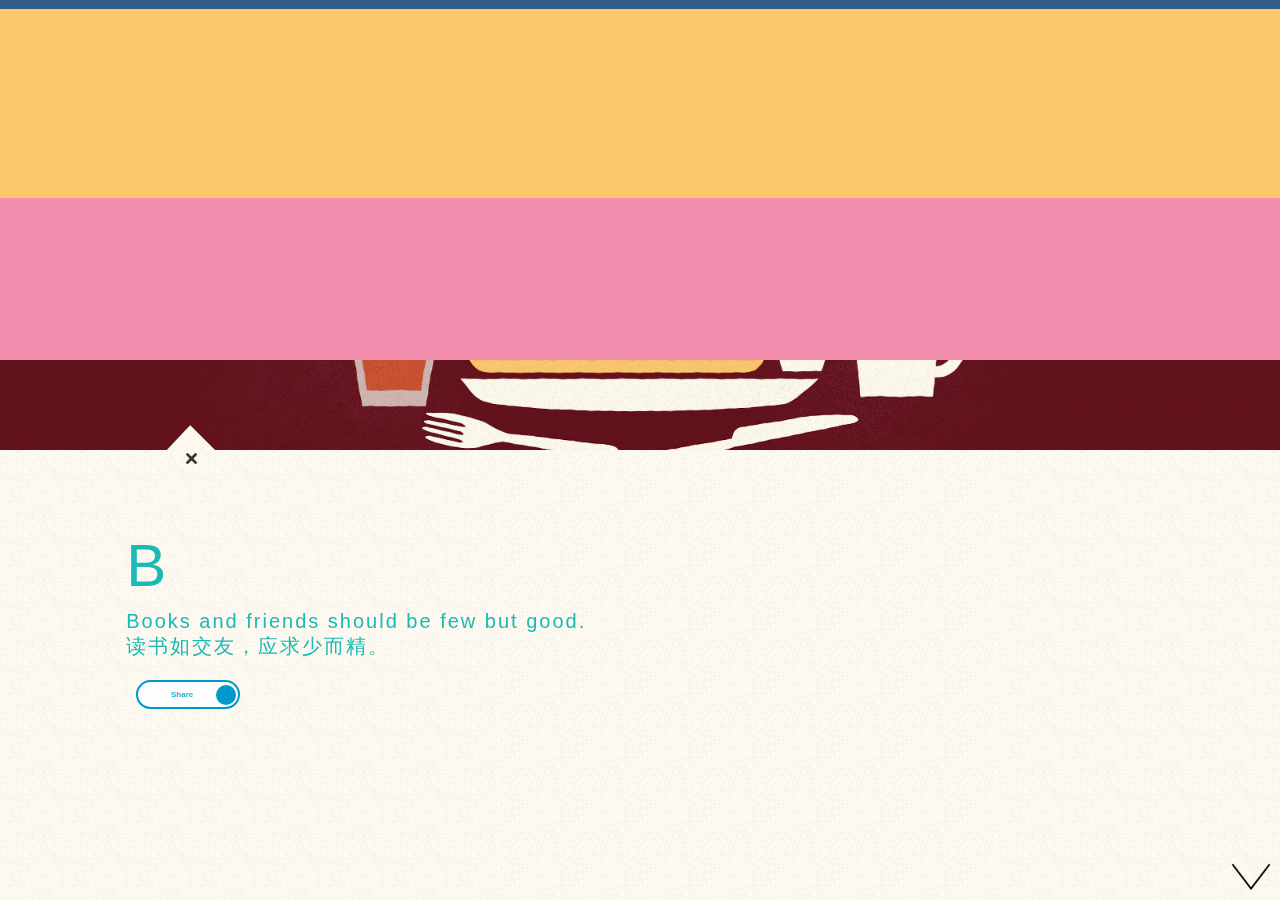
<file: KeepFreshA-Z/A-Z/2.html>
﻿<!DOCTYPE html>
<html>
	<head>
		<meta charset="UTF-8">
		<title>B</title>
		<link rel="shortcut icon" href="标题栏图标.png"/>
		<link rel="stylesheet" type="text/css" href="reset.css"/>
		<script src="jquery-1.12.3.min.js" type="text/javascript" charset="utf-8"></script>
		<script src="jquery-color.min.js" type="text/javascript" charset="utf-8"></script>
		<meta name="author" content="梅昌亮" />
		<meta name="copyright" content="网站版权" />
		<meta name="keywords" content="网站关键字" />
		<meta name="description" content="网站描述" />
		<link rel="stylesheet" type="text/css" href="demoForCSS.css"/>
	</head>
	<body>
		<!--跳转的遮罩层-->
		<div class="curtain">
			<div class="curtain_1">
				<div class="curtain_2">
				</div>
			</div>
		</div>
		<div id="waper" class="2"><!--1对应的是a以此类推-->
			<!--那个左上方的小方块按钮-->
			<img src="jiantou.png" class="shang"/>
			<img src="jiantou.png" class="xia"/>
			<div id="goHome">
				<ul>
					<li></li>
					<li></li>
					<li></li>
					<li></li>
					<li></li>
					<li></li>
				</ul>
				<ul>
					<li></li>
					<li></li>
					<li></li>
					<li></li>
					<li></li>
					<li></li>
				</ul>
				<ul>
					<li></li>
					<li></li>
					<li></li>
					<li></li>
					<li></li>
					<li></li>
				</ul>
			</div>
			<!--关于-->
			<div class="about">
				<span class="delta"><div class="closeAbout"></div></span>
				<div>
					<span>B</span>
					<p>Books and friends should be few but good.<br />读书如交友，应求少而精。</p>
					<a class="btn-slide">
						<span class="circle">
							<i class="fa fa-rocket"></i>
						</span>
			            <span class="title">Share</span> 
			            <span class="title-hover">分享到</span>
			            <div class="share"></div>
					</a>
				</div>
			</div>
		</div>
	</body>
</html>
<script src="demoForJS.js" type="text/javascript" charset="utf-8"></script>
</file>
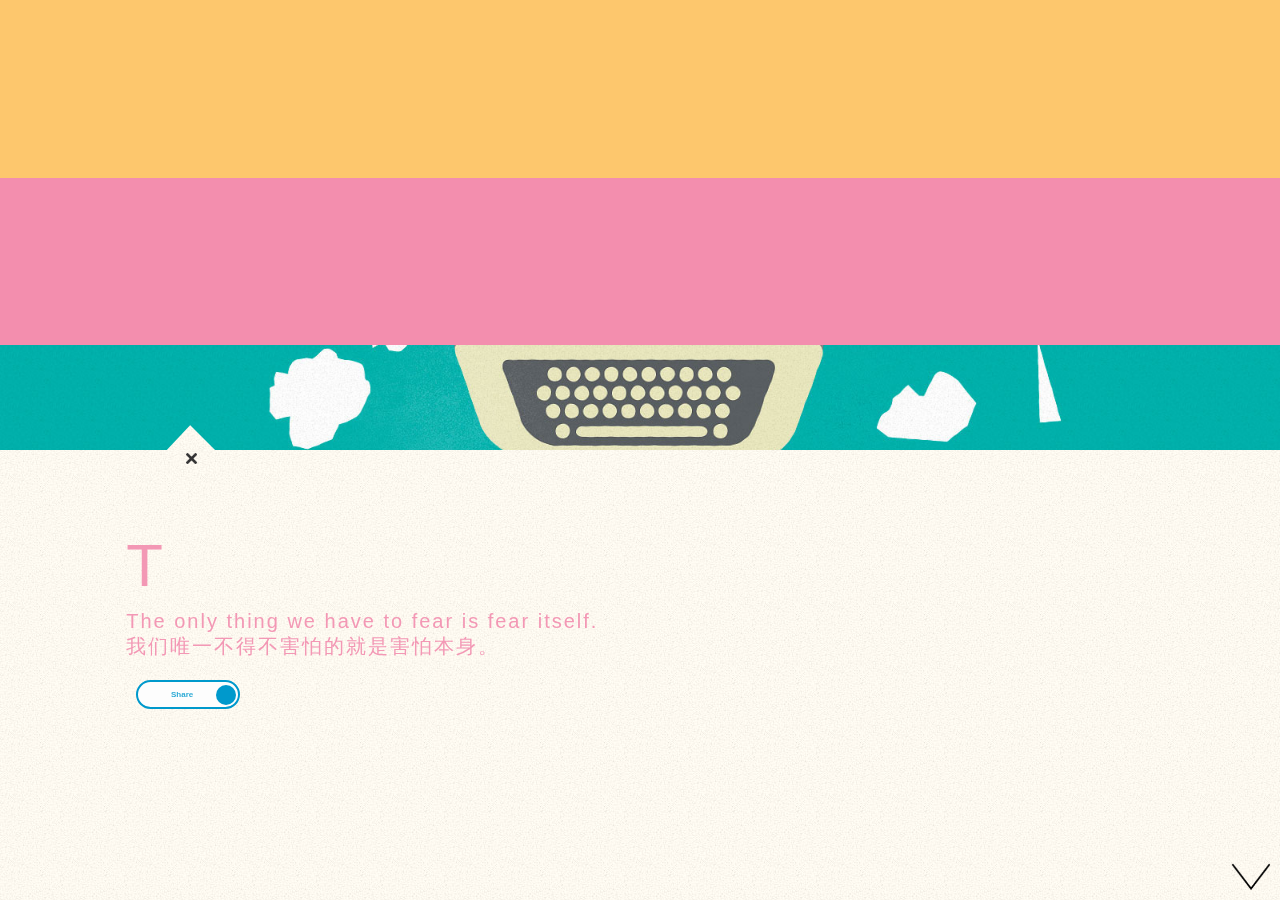
<file: KeepFreshA-Z/A-Z/20.html>
<!DOCTYPE html>
<html>
	<head>
		<meta charset="UTF-8">
		<title>T</title>
		<link rel="shortcut icon" href="标题栏图标.png"/>
		<link rel="stylesheet" type="text/css" href="reset.css"/>
		<script src="jquery-1.12.3.min.js" type="text/javascript" charset="utf-8"></script>
		<script src="jquery-color.min.js" type="text/javascript" charset="utf-8"></script>
		<meta name="author" content="梅昌亮" />
		<meta name="copyright" content="网站版权" />
		<meta name="keywords" content="网站关键字" />
		<meta name="description" content="网站描述" />
		<link rel="stylesheet" type="text/css" href="demoForCSS.css"/>
	</head>
	<body>
		<!--跳转的遮罩层-->
		<div class="curtain">
			<div class="curtain_1">
				<div class="curtain_2">
				</div>
			</div>
		</div>
		<div id="waper" class="20"><!--1对应的是a以此类推-->
			<!--那个左上方的小方块按钮-->
			<img src="jiantou.png" class="shang"/>
			<img src="jiantou.png" class="xia"/>
			<div id="goHome">
				<ul>
					<li></li>
					<li></li>
					<li></li>
					<li></li>
					<li></li>
					<li></li>
				</ul>
				<ul>
					<li></li>
					<li></li>
					<li></li>
					<li></li>
					<li></li>
					<li></li>
				</ul>
				<ul>
					<li></li>
					<li></li>
					<li></li>
					<li></li>
					<li></li>
					<li></li>
				</ul>
			</div>
			<!--关于-->
			<div class="about">
				<span class="delta"><div class="closeAbout"></div></span>
				<div>
					<span>T</span>
					<p>The only thing we have to fear is fear itself.<br />我们唯一不得不害怕的就是害怕本身。</p>
					<a class="btn-slide">
						<span class="circle">
							<i class="fa fa-rocket"></i>
						</span>
			            <span class="title">Share</span> 
			            <span class="title-hover">分享到</span>
			            <div class="share"></div>
					</a>
				</div>
			</div>
		</div>
	</body>
</html>
<script src="demoForJS.js" type="text/javascript" charset="utf-8"></script>
</file>
<file: css/Keep Fresh for CSS.css>
@charset "utf-8";
html {overflow:hidden; }
body{
  
	background: black;
    overflow: hidden;
    height: 100%;
    background: #000;
    background: url(../img/bg-tile.jpg);
}
.wrapper {
    position:relative;
    top: 0px;
    left: 0px;
    width: 100%;
    height: 2000px;
    overflow: hidden;
}
/*主页的文字内容*/
.homeContent{
	width: 100%;
	position:fixed;
    text-align: center;
    color: #112C3F;
    z-index:8;
    top: 2%;
    display: none;
}
/*上半部分*/
	/*标题*/
.homeContentTitle p{
	font-size:60px;
	letter-spacing: 0.2em;
	font-weight: bold;
}
	/*标题结束*/
	/*小标题*/
.homeContentSubtitle span{
	font-size: 18px;
	letter-spacing: 0.2em;
    color: #112C3F;
	font-weight: bold;
}
.homeContentSubtitle{
	width: 350px;
	margin: 0px auto;
}
.homeContentSubtitle svg{
	margin-top: 8px;
	width: 55px;
	height: 8px;
}
.homeContentSubtitleLeft{
	float: left;
}
.homeContentSubtitleRight{
	float: right;
}
	/*小标题结束*/
/*上半部分结束*/
/*介绍*/
.homeContentIntro{
    font-size:16px;
    font-weight: 900;
    letter-spacing: 0.1em;
    line-height: 1.3em;
    color: #677887;
    padding: 10px 24%;
    display: none;
    cursor: pointer;
}
.homeContentBottom{display: none;}
/*介绍结束*/
/*下一页按钮*/
.enter svg{
	margin: 0px;
	padding: 0px;
	width: 250px;
	height: 50px;
	position: absolute;
	top:0px;
	left: 0px;
}
.enter{
	width: 250px;
	height: 50px;
	display: inline-block;
	position: relative;
	top: 10px;
	left: 3px;
	overflow: hidden;
	cursor: pointer;
	z-index: 5;
}
.jump_span span{
	height: 24px;
	width: 16px;
	font-size: 20px;
	font-weight: bold;
	display: inline-block;
	margin: 0px 3px;
	color:#FDF2D3;
	position: absolute;
	z-index: 6;
	top: 12px;
}
.s1{
	left:65px ;
}
.s2{
	left:87px;
}
.s3{
	left:109px ;
}
.s4{
	left:131px ;
}
.s5{
	left:153px;
}
.enter i{
	position: absolute;
	display: inline-block;
	width: 6px;
	height: 6px;
	overflow: hidden;
	border-radius: 50%;
	background-color:#FDF2D3;
	top: 21px;
	color: white;
	z-index: 6;
}
.yuan1{
	left: 19px;
}
.yuan2{
	right: 23px;
}
/*下一页按钮结束*/
/*作者信息按钮*/
.author{
	width: 90px;
	margin: 0px auto;
	position: relative;
	cursor: pointer;
	display: block;
	padding-top: 20px;
    color: #8495af;
    font-size:15px;
    font-weight: bold;
    letter-spacing: 0.1em;
    z-index: 5;
}
.author:hover{
	text-decoration: none;
	color: #335d84;
}
/*背景*/
.img_bg{
	position:absolute;
	bottom: -300px;
	width:100%;
	display: none;
}
/*云朵*/
.Clouds{
	position:absolute;
	top: 2%;
	width: 100%;
	height: 80%;
}
.Clouds img{
	margin:10px;
}
.homeContentTop,.homeContentIntro,.homeContentBottom{
	position: relative;z-index: 6;
}
/*火苗*/
.fx{
	position:fixed;
	width: 128px;
	height: 175px;
	bottom: 28%;
	left:18.7%;
	display:none;
}
.fx div{
	float: left;
	background-color: red;
	background: url(../img/fx.png) no-repeat 0px 0px;
	background-size: 800%;
	position: absolute;
}
.fx_1{
	width: 10px;
	height:12px;
}
.fx_2{
	width: 20px;
	height:25px;
}
.fx_3{
	width: 30px;
	height: 37px;
}
.fx_4{
	width: 40px;
	height: 50px;
}
.fx_5{
	width: 50px;
	height: 62px;
}
/*小人儿*/
.img_boy{
	position: absolute;
	bottom: 3%;	
	left: 12%;
	display: none;
}
/*烟雾*/
.smog{
	position: fixed;
	width: 95px;
	height: 214px;
	overflow: hidden;
	background: url(../img/smogsing.png) no-repeat 0px 0px;
	background-size: 1400%;
	bottom: 60%;
	left:18.9%;
	opacity: 0.2;
	display: none;
}
.water{
	position: absolute;
	bottom: 0%;
	right:1%;
	z-index: 8;
	display: none;
}
.boat{
	width: 120px;
	position: absolute;
	bottom: 1.5%;
	right:2%;
	z-index: 5;
	display: none;
}
/*加载动画*/
.jiazai{
	position: fixed;
	top: 0px;
	left: 0px;
	width: 100%;
	height: 100%;
	background-color: rgba(14,41,58,0.8);
	z-index: 999;
}
.jiazai>img{
	position:absolute;
	top: 35%;
	left: 45%;
}
/*铭牌*/
.mingpai{
	position: fixed;
	width: 64px;
	height: 44px;
	bottom: 14%;
	left: 54%;
	display: none;
	transition: .5s;
}
</file>
<file: css/about for CSS.css>
.about{
	width: 100%;
	position: absolute;
	z-index: 55;
	background-color:rgba(17,44,63,0.9);
	bottom: -100%;
	left: 0px;
}
.about>div{
	background: url(../img/content-bg-tile.jpg);
	height: 85%;
	width: 100%;
	position: absolute;
	bottom:-100%;
}
.about>div>div{
	width: 80%;
	height: 80%;
	margin: 5% 10%;
	margin-top: 100%;
}
.about_left{
	width: 75%;
	height: 100%;
	float: left;
}
.about_right{
	width: 25%;
	height: 100%;
	float: right;
}
.about_right span{font-weight: bold;font-size: 14px;}
.about_right>div{
	width: 2.5cm;
	height: 3.5cm;
	margin: 10px auto;
	border: 1px dashed black;
	overflow: hidden;
}
.about_right>div>img{
	width: 100%;
}
.about_right>ul{
	width:100%;
	height: 100%;
	padding: 5px 10px 0px 10px;
}
.about_right>ul>li{
	margin: 5px 0px;
	line-height: 30px;
}

.left_title{
	width: 100%;
	height: 30%;
	float: left;
	font-family: "微软雅黑";
	font-size: 4em;
	color:darkcyan;
	line-height:240%;
	padding-left: 20px;
	text-align: center;
}
.left_1{
	width: 70%;
	height: 70%;
	float:left;
	font-size:18px;
	font-family: "楷体";
	line-height: 30px;
	color: #335D84;
}
.left_1 span{
	font-weight: bold;
	color:#00ACA7;
}
.left_2{
	width: 30%;
	height: 70%;
	float: right;
	text-align: center;
	color:  darkslateblue;
}
.left_2 span{
	display:inline-block;
	width: 16px;
	height: 50px;
	float:left;
	margin:10px 5px 10px 12px;
	font-weight: bold;
	font-family: "黑体";
	font-size: 14px;
}
.left_2 a{
	display:inline-block;
	width: 16px;
	float: left;
	margin-left: 5px;
	margin-right: 5px;
	font-family: "楷体";
	font-size: 16px;
	color: cadetblue;
}
.left_2 a:hover{text-decoration: none;}
.a_1{margin-top: 80px;}
.a_1:hover{color: #006DCC;}
.a_2{margin-top: 110px;}
.a_2:hover{color: #521E18;}
.a_3{margin-top: 140px;}
.a_3:hover{color: #112C3F;}
.a_4{margin-top: 170px;}
.a_4:hover{color: #4400EE;}

/*XX关闭按钮*/
.delta{
	display: block;
	position: absolute;
	width: 50px;
	height: 26px;
	top: -25px;
	left: 13%;
	background: url(../img/delta.png) no-repeat center center;
	cursor: pointer;
}
.closeAbout{
	width: 15px;
	height: 15px;
	top: 100%;
	left: 35%;
	position: absolute;
	background: url(../img/X.png) no-repeat center center;
	background-size: 70%;
	transition: 0.3s;
}
.closeAbout:hover{transform:rotate(90deg);background-size: 100%;}
/*关闭按钮结束*/
/*跳转遮罩层*/
.curtain{
	width: 100%;
	height: 80%;
	background-color: red;
	position: fixed;
	top: 100%;
	z-index: 99;
}
.curtain_1{
	width: 100%;
	height: 80%;
	background-color: yellowgreen;
	position: absolute;
	top: 20%;
}
.curtain_2{
	width: 100%;
	height: 80%;
	background-color: blue;
	position: absolute;
	top: 20%;
}
</file>
<file: KeepFreshA-Z/css/KeepFreshA-Z for CSS.css>
@charset "utf-8";
html{overflow: hidden;}
.wapper{
	background: url(../img/27.jpg);
}
.A_Z{
	width: 100%;
	height: 100%;
}
.A_Z>li{	
	float: left;
	overflow: hidden;
	position: relative;
}
.A_Z>li>img{
	width: 102%;
	height: 102%;
	margin: -1% 0 0 -1%;
}
.A_Z>li>div{
	width: 100%;
	height: 100%;
	position: absolute;
	top: 0px;
	left: 0px;
	text-align: center;
	font-size:88px;
	font-weight: 900;
	color: #fff4d6;
	line-height:174%;
	cursor: pointer;
}
/*跳转的遮罩层*/
.curtain{
	width: 100%;
	height: 100%;
	background-color:#F38EAE;
	position: fixed;
	z-index: 99;
}
.curtain_1{
	width: 100%;
	height: 70%;
	background-color:#FDC76D;
	position: absolute;
	top:30%;
}
.curtain_2{
	width: 100%;
	height: 50%;
	background-color:#345E86;
	position: absolute;
	top:50%;
}
.game_plan{
	width: 100%;
	height: 100%;
	background:url(../../img/plan_bg.png) 0px 0px;
	font-size: 36px !important;
	color: #090D14 !important;
	line-height: 500% !important;
}
</file>
<file: KeepFreshA-Z/A-Z/demoForCSS.css>
html{overflow: hidden;}
/*箭头*/
#waper>img{
	position: fixed;
	right: 0px;
	width: 3%;
	margin: 10px;
	cursor: pointer;
	transition:.5s;
}
.shang{
	top: 0px;
	z-index: 9;
	transform:rotate(180deg)
}
.xia{
	bottom: 0px;
	z-index: 9;
}
#waper>img:hover{width: 4%;}
/*滑块按钮*/
#goHome{
	position: fixed;
	top: 10%;
	left: 10%;
	width: 42px;
	height: 42px;
	overflow: hidden;
	cursor: pointer;
}
#goHome>ul>li{
	width: 10px;
	height: 10px;
	float: left;
	margin: 2px;
}
#goHome>ul{
	width: 200%;
	position: relative;
	left: -100%;
}
/*关于*/
.about{
	width: 100%;
	height: 50%;
	background: url(content-bg-tile.jpg);
	position: fixed;
	bottom: 0px;
	left: 0px;
}
.about>div{
	width: 90%;
	height: 90%;
	margin-top:4%;
	margin-left: 4%;
	padding-left: 75px;
}
.about>div>span{
	display: block;
	font-size: 60px;
	padding: 30px 30px 10px 0px;
	padding-bottom: 10px;
	padding-left: 0px;
}
.about>div>p{
	width: 70%;
	font-size: 20px;
	letter-spacing: 0.1em;
	padding-bottom: 10px
}
/*XX按钮*/
.delta{
	display: block;
	position: absolute;
	width: 50px;
	height: 26px;
	top: -25px;
	left: 13%;
	background: url(delta.png) no-repeat center center;
	cursor: pointer;
	z-index: 5;
}
.closeAbout{
	width: 15px;
	height: 15px;
	top: 100%;
	left: 35%;
	position: absolute;
	background: url(X.png) no-repeat center center;
	background-size: 70%;
	transition: 0.3s;
	z-index: 5;
}
.closeAbout:hover{transform:rotate(90deg);background-size: 100%;}
/*滑动按钮*/
.btn-slide{
    position: relative;
    display: inline-block;
    height: 25px;
    width: 100px;
    line-height: 25px;
    border-radius: 50px;
    background: #fdfdfd;
    border: 2px solid #0099cc;
    margin: 10px;
    transition: .5s;
    cursor: pointer;
}
.btn-slide:hover {
    background-color: #0099cc;
}
.btn-slide:hover span.circle{
    right: 100%;
    margin-right: -22px;
    background-color: #fdfdfd;
    color: #0099cc;
}
.btn-slide:hover span.title{
    right: 20px;
    opacity: 0;
}

.btn-slide:hover span.title-hover{
    opacity: 1;
    right: 20px;
}

.btn-slide span.circle{
    display: block;
    background-color: #0099cc;
    color: #fff;
    position: absolute;
    float: right;
    margin: 2.5px;
    line-height: 12px;
    height: 20px;
    width: 20px;
    top: 0;
    right: 0;
    transition: .5s;
    border-radius: 50%;
}
.btn-slide span.title,
  .btn-slide span.title-hover{
    position: absolute;
    right: 45px;
    text-align: center;
    margin: 0 auto;
    font-size: 8px;
    font-weight: bold;
    color: #30abd5;
    transition: .5s;
}
.btn-slide span.title-hover{
    right: 40px;
    opacity: 0;
}

.btn-slide span.title-hover{
    color: #fff;
}
.share{
	display: inline-block;
	margin-top: 25px;
	height: 0px;
    width: 100px;
    transition: .5s;
    background-color: #555555;
    border-radius: 5px;
}
.btn-slide:hover .share{
	height: 40px;
}
/*跳转的遮罩层*/
.curtain{
	width: 100%;
	height: 100%;
	background-color:#F38EAE;
	position: fixed;
	z-index: 99;
}
.curtain_1{
	width: 100%;
	height: 70%;
	background-color:#FDC76D;
	position: absolute;
	top:30%;

}
.curtain_2{
	width: 100%;
	height: 50%;
	background-color:#345E86;
	position: absolute;
	top:50%;
}
</file>
